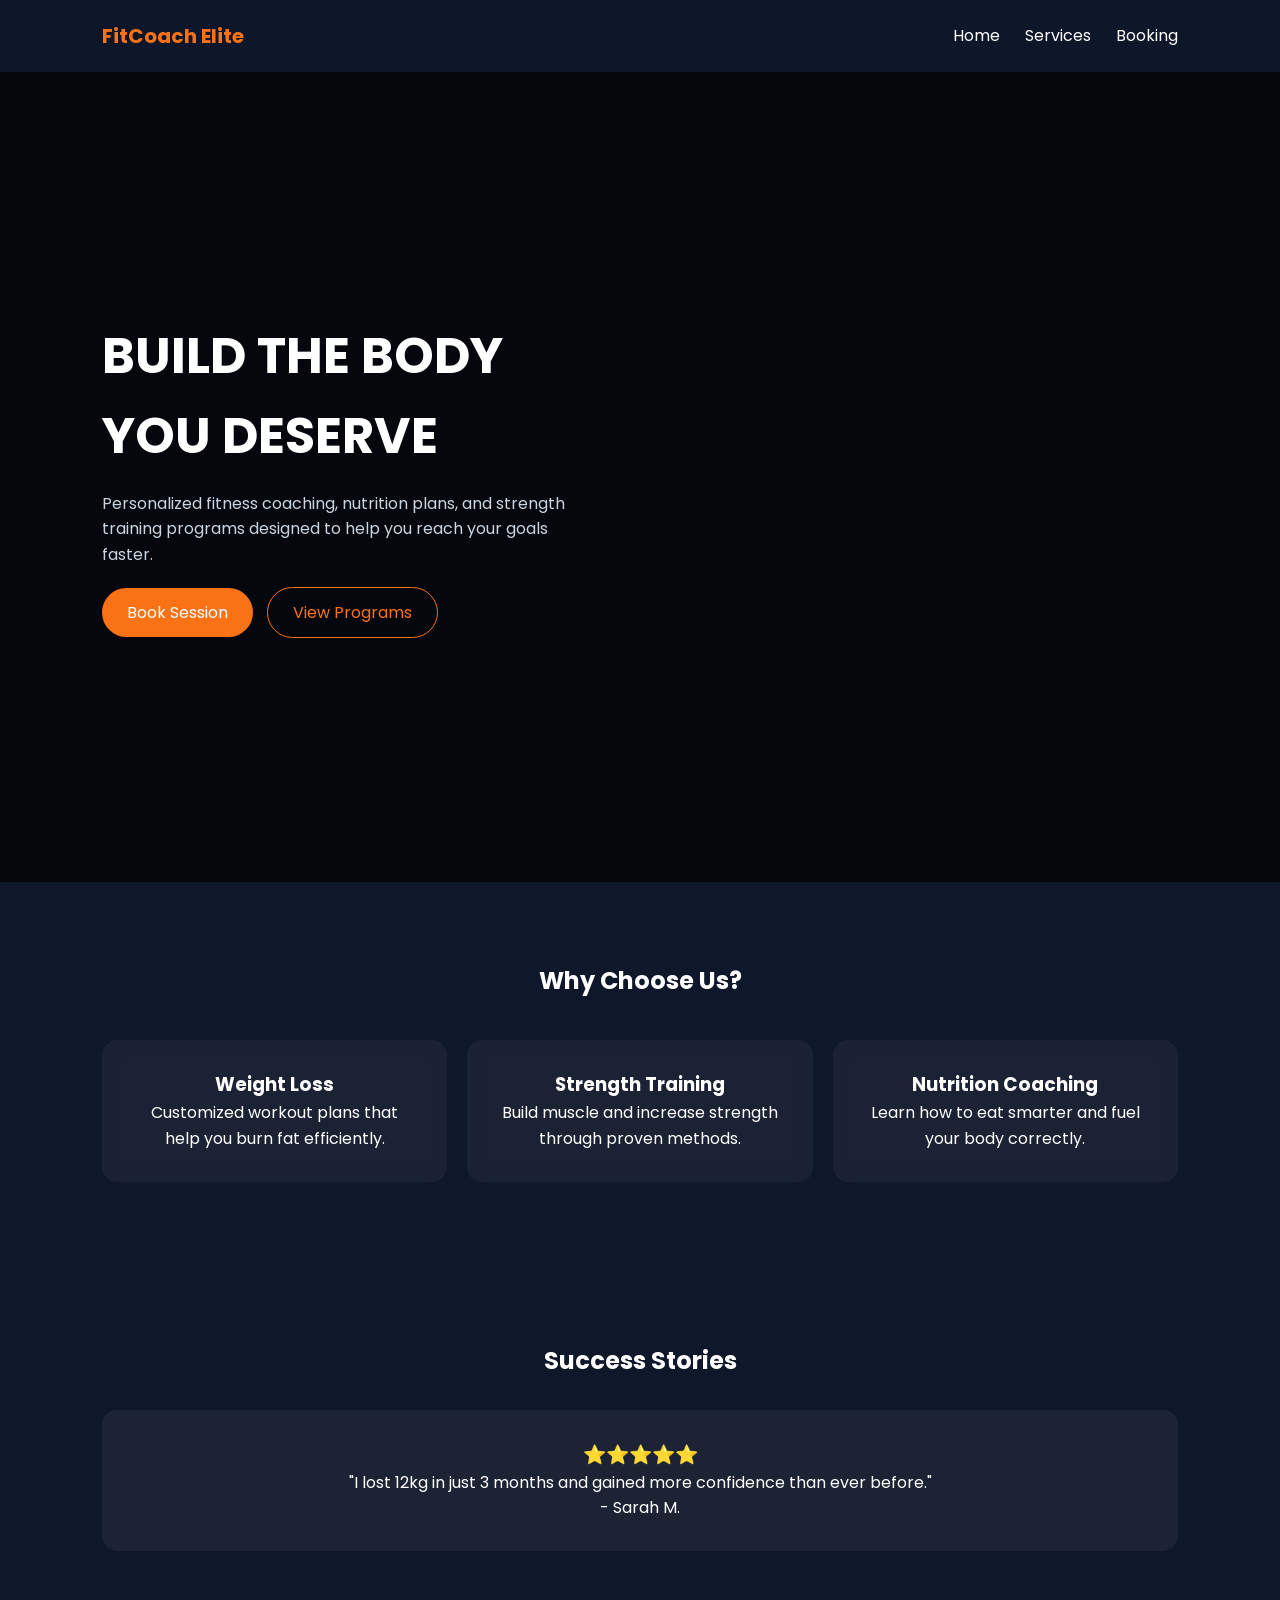
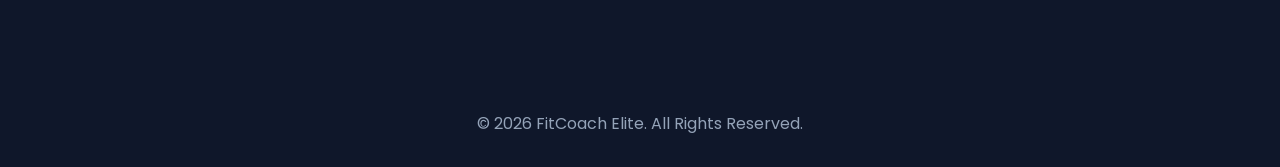
<file: index.html>
<!DOCTYPE html>
<html lang="en">
<head>
    <meta charset="UTF-8">
    <meta name="viewport" content="width=device-width, initial-scale=1.0">

    <title>FitCoach Elite</title>

    <link rel="stylesheet" href="style.css">

    <link href="https://fonts.googleapis.com/css2?family=Poppins:wght@300;400;500;600;700&display=swap" rel="stylesheet">
</head>
<body>

    <!-- Navbar -->
    <nav>
        <div class="logo">
            FitCoach Elite
        </div>

        <ul class="nav-links">
            <li><a href="index.html">Home</a></li>
            <li><a href="services.html">Services</a></li>
            <li><a href="booking.html">Booking</a></li>
        </ul>
    </nav>

    <!-- Hero Section -->
    <section class="hero">

        <div class="hero-content">

            <h1>
                BUILD THE BODY <br>
                YOU DESERVE
            </h1>

            <p>
                Personalized fitness coaching, nutrition plans,
                and strength training programs designed to help
                you reach your goals faster.
            </p>

            <div class="hero-buttons">
                <a href="booking.html" class="btn-primary">
                    Book Session
                </a>

                <a href="services.html" class="btn-secondary">
                    View Programs
                </a>
            </div>

        </div>

    </section>

    <!-- Features -->
    <section class="features">

        <h2>Why Choose Us?</h2>

        <div class="feature-container">

            <div class="feature-card">
                <h3>Weight Loss</h3>
                <p>
                    Customized workout plans that help
                    you burn fat efficiently.
                </p>
            </div>

            <div class="feature-card">
                <h3>Strength Training</h3>
                <p>
                    Build muscle and increase strength
                    through proven methods.
                </p>
            </div>

            <div class="feature-card">
                <h3>Nutrition Coaching</h3>
                <p>
                    Learn how to eat smarter and fuel
                    your body correctly.
                </p>
            </div>

        </div>

    </section>

    <!-- Testimonials -->
    <section class="testimonials">

        <h2>Success Stories</h2>

        <div class="testimonial-card">

            <h3>⭐⭐⭐⭐⭐</h3>

            <p>
                "I lost 12kg in just 3 months and gained
                more confidence than ever before."
            </p>

            <span>- Sarah M.</span>

        </div>

    </section>

    <!-- Footer -->
    <footer>
        <p>
            © 2026 FitCoach Elite. All Rights Reserved.
        </p>
    </footer>

</body>
</html>
</file>
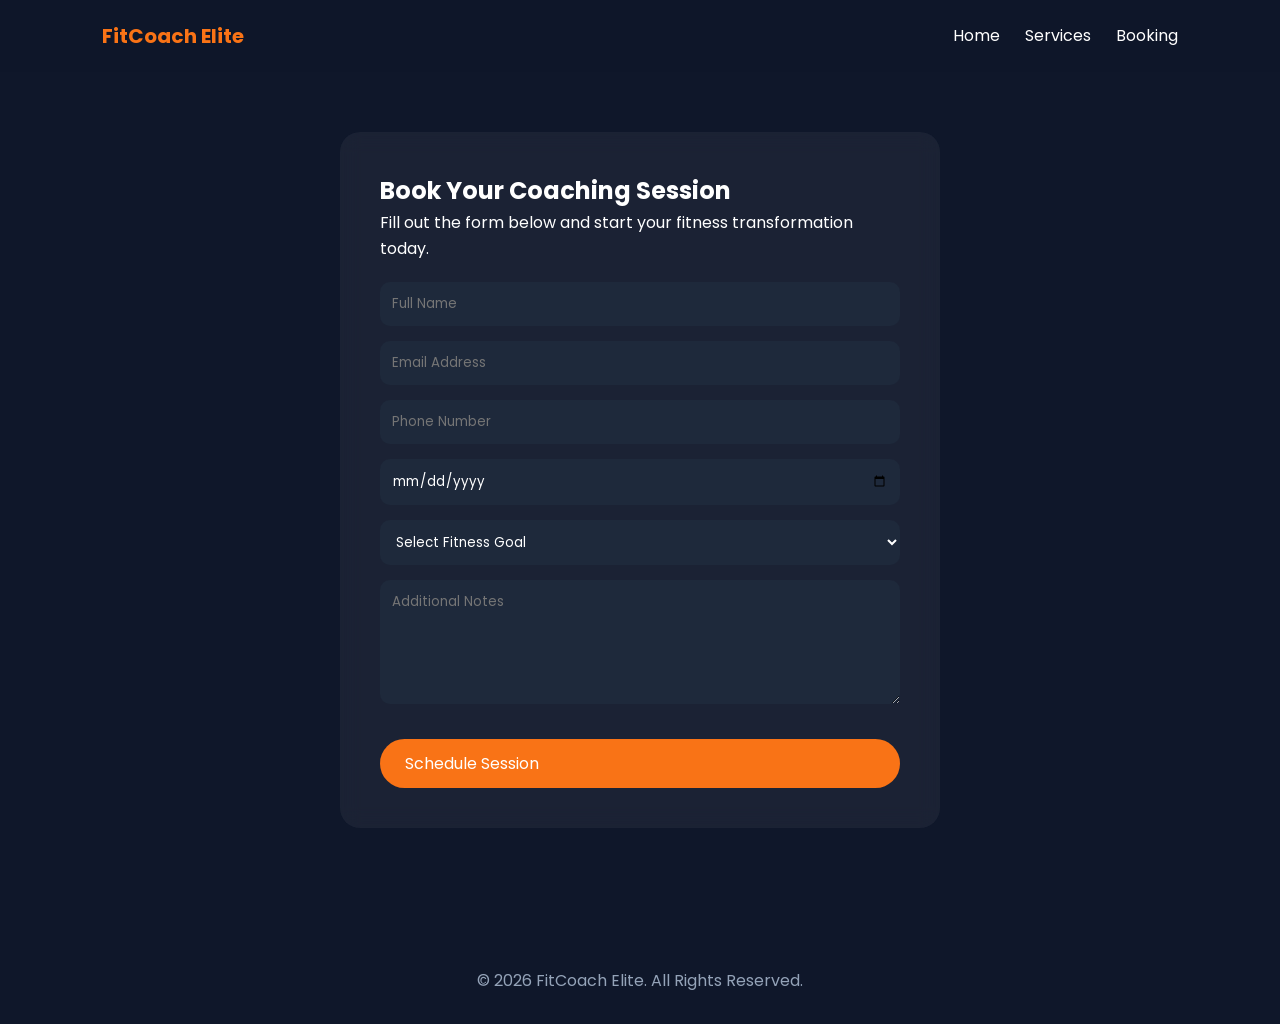
<file: booking.html>
<!DOCTYPE html>
<html lang="en">
<head>
    <meta charset="UTF-8">
    <meta name="viewport" content="width=device-width, initial-scale=1.0">
    <title>Book a Session | FitCoach Elite</title>

    <link rel="stylesheet" href="style.css">

    <link href="https://fonts.googleapis.com/css2?family=Poppins:wght@300;400;500;600;700&display=swap" rel="stylesheet">
</head>
<body>

    <!-- Navbar -->
    <nav>
        <div class="logo">
            FitCoach Elite
        </div>

        <ul class="nav-links">
            <li><a href="index.html">Home</a></li>
            <li><a href="services.html">Services</a></li>
            <li><a href="booking.html">Booking</a></li>
        </ul>
    </nav>

    <!-- Booking Section -->
    <section class="booking-section">

        <div class="booking-card">

            <h1>Book Your Coaching Session</h1>

            <p>
                Fill out the form below and start your
                fitness transformation today.
            </p>

            <form>

                <input
                    type="text"
                    placeholder="Full Name"
                    required
                >

                <input
                    type="email"
                    placeholder="Email Address"
                    required
                >

                <input
                    type="tel"
                    placeholder="Phone Number"
                    required
                >

                <input
                    type="date"
                    required
                >

                <select required>
                    <option value="">
                        Select Fitness Goal
                    </option>

                    <option>
                        Weight Loss
                    </option>

                    <option>
                        Muscle Gain
                    </option>

                    <option>
                        Strength Training
                    </option>

                    <option>
                        General Fitness
                    </option>
                </select>

                <textarea
                    rows="5"
                    placeholder="Additional Notes"
                ></textarea>

                <!-- Opens Modal -->
                <a href="#success-modal" class="btn-primary submit-btn">
                    Schedule Session
                </a>

            </form>

        </div>

    </section>

    <!-- Modal -->
    <div id="success-modal" class="modal">

        <div class="modal-content">

            <div class="checkmark">
                ✓
            </div>

            <h2>Booking Confirmed!</h2>

            <p>
                Thank you for choosing FitCoach Elite.
                Your appointment request has been received.
            </p>

            <a href="#" class="btn-primary">
                Close
            </a>

        </div>

    </div>

    <!-- Footer -->
    <footer>
        <p>
            © 2026 FitCoach Elite. All Rights Reserved.
        </p>
    </footer>

</body>
</html>
</file>
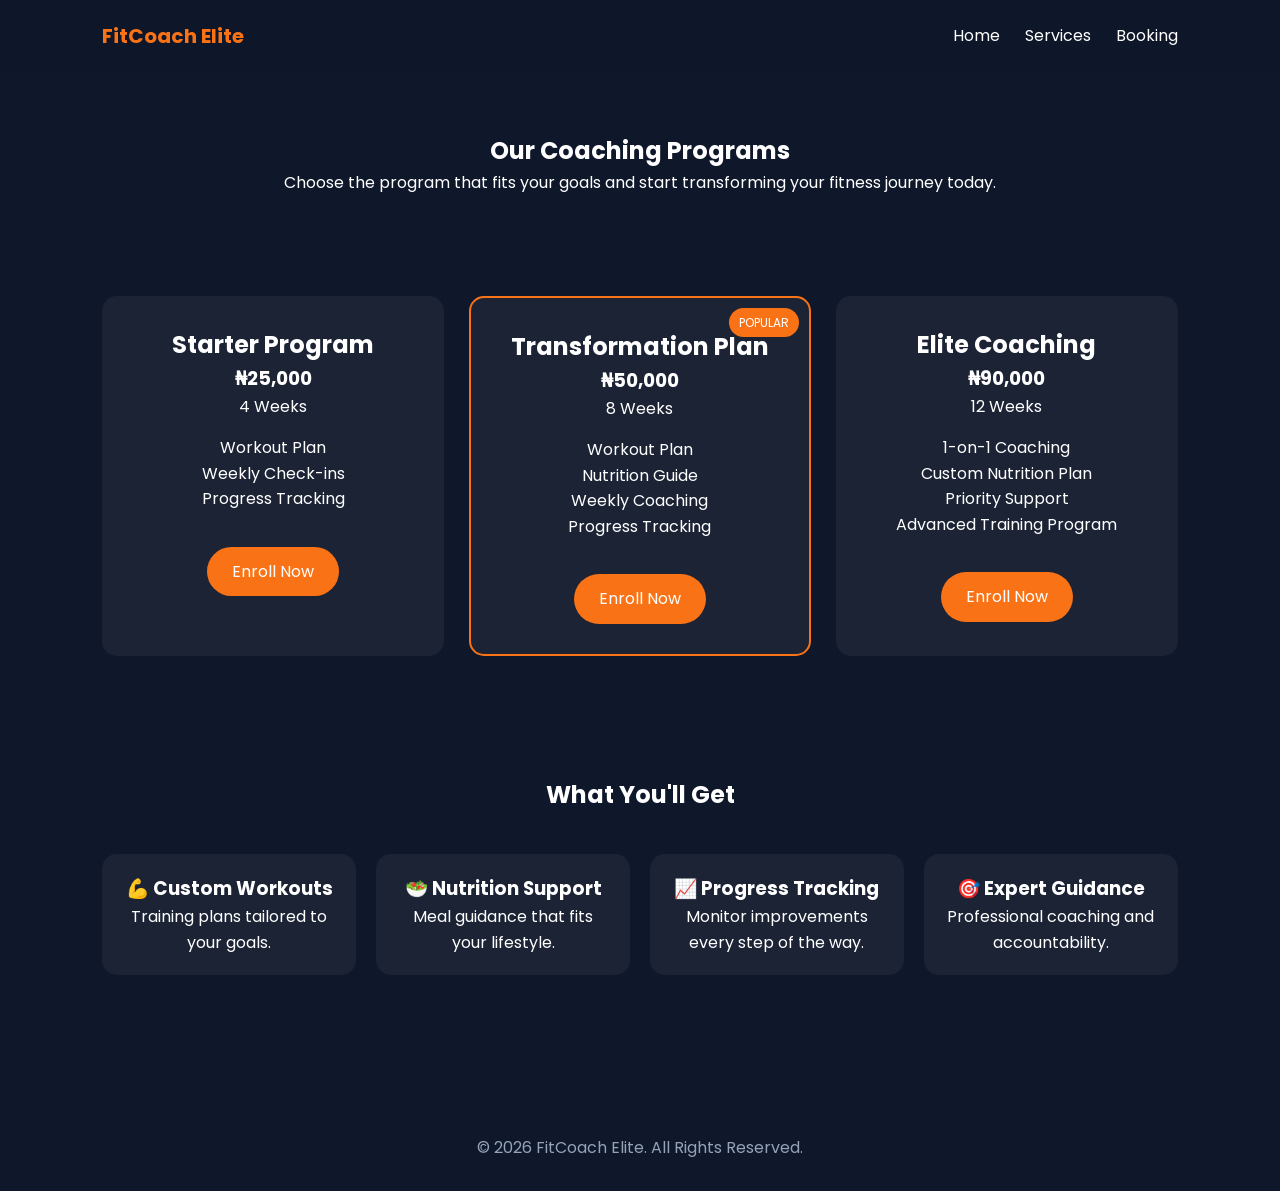
<file: services.html>
<!DOCTYPE html>
<html lang="en">
<head>
    <meta charset="UTF-8">
    <meta name="viewport" content="width=device-width, initial-scale=1.0">
    <title>Services | FitCoach Elite</title>

    <link rel="stylesheet" href="style.css">

    <link href="https://fonts.googleapis.com/css2?family=Poppins:wght@300;400;500;600;700&display=swap" rel="stylesheet">
</head>
<body>

    <!-- Navbar -->
    <nav>
        <div class="logo">
            FitCoach Elite
        </div>

        <ul class="nav-links">
            <li><a href="index.html">Home</a></li>
            <li><a href="services.html">Services</a></li>
            <li><a href="booking.html">Booking</a></li>
        </ul>
    </nav>

    <!-- Header -->
    <section class="page-header">

        <h1>Our Coaching Programs</h1>

        <p>
            Choose the program that fits your goals and
            start transforming your fitness journey today.
        </p>

    </section>

    <!-- Programs -->
    <section class="programs">

        <div class="program-card">

            <h2>Starter Program</h2>

            <h3>₦25,000</h3>

            <p>4 Weeks</p>

            <ul>
                <li>Workout Plan</li>
                <li>Weekly Check-ins</li>
                <li>Progress Tracking</li>
            </ul>

            <a href="booking.html" class="btn-primary">
                Enroll Now
            </a>

        </div>

        <div class="program-card featured">

            <div class="badge">POPULAR</div>

            <h2>Transformation Plan</h2>

            <h3>₦50,000</h3>

            <p>8 Weeks</p>

            <ul>
                <li>Workout Plan</li>
                <li>Nutrition Guide</li>
                <li>Weekly Coaching</li>
                <li>Progress Tracking</li>
            </ul>

            <a href="booking.html" class="btn-primary">
                Enroll Now
            </a>

        </div>

        <div class="program-card">

            <h2>Elite Coaching</h2>

            <h3>₦90,000</h3>

            <p>12 Weeks</p>

            <ul>
                <li>1-on-1 Coaching</li>
                <li>Custom Nutrition Plan</li>
                <li>Priority Support</li>
                <li>Advanced Training Program</li>
            </ul>

            <a href="booking.html" class="btn-primary">
                Enroll Now
            </a>

        </div>

    </section>

    <!-- Benefits -->
    <section class="benefits">

        <h2>What You'll Get</h2>

        <div class="benefit-grid">

            <div class="benefit-card">
                <h3>💪 Custom Workouts</h3>
                <p>Training plans tailored to your goals.</p>
            </div>

            <div class="benefit-card">
                <h3>🥗 Nutrition Support</h3>
                <p>Meal guidance that fits your lifestyle.</p>
            </div>

            <div class="benefit-card">
                <h3>📈 Progress Tracking</h3>
                <p>Monitor improvements every step of the way.</p>
            </div>

            <div class="benefit-card">
                <h3>🎯 Expert Guidance</h3>
                <p>Professional coaching and accountability.</p>
            </div>

        </div>

    </section>

    <!-- Footer -->
    <footer>
        <p>
            © 2026 FitCoach Elite. All Rights Reserved.
        </p>
    </footer>

</body>
</html>
</file>
<file: style.css>
* {
    margin: 0;
    padding: 0;
    box-sizing: border-box;
    font-family: 'Poppins', sans-serif;
}

body {
    background: #0f172a;
    color: #fff;
    line-height: 1.6;
}

/* ================= NAVBAR ================= */

nav {
    display: flex;
    justify-content: space-between;
    align-items: center;
    padding: 20px 8%;
    background: rgba(15, 23, 42, 0.95);
    position: sticky;
    top: 0;
    z-index: 100;
    backdrop-filter: blur(10px);
}

.logo {
    font-size: 20px;
    font-weight: 700;
    color: #f97316;
}

.nav-links {
    list-style: none;
    display: flex;
    gap: 25px;
}

.nav-links a {
    text-decoration: none;
    color: #fff;
    transition: 0.3s;
}

.nav-links a:hover {
    color: #f97316;
}

/* ================= HERO ================= */

.hero {
    height: 90vh;
    display: flex;
    align-items: center;
    padding: 0 8%;
    background: linear-gradient(rgba(0,0,0,0.7), rgba(0,0,0,0.7)),
    url("https://images.unsplash.com/photo-1517836357463-d25dfeac3438");
    background-size: cover;
    background-position: center;
}

.hero-content h1 {
    font-size: 50px;
    margin-bottom: 15px;
}

.hero-content p {
    color: #cbd5e1;
    max-width: 500px;
}

/* ================= BUTTONS ================= */

.btn-primary {
    display: inline-block;
    margin-top: 20px;
    padding: 12px 25px;
    background: #f97316;
    color: #fff;
    text-decoration: none;
    border-radius: 30px;
    transition: 0.3s;
}

.btn-primary:hover {
    transform: translateY(-3px);
    box-shadow: 0 10px 20px rgba(249, 115, 22, 0.4);
}

.btn-secondary {
    display: inline-block;
    margin-left: 10px;
    padding: 12px 25px;
    border: 1px solid #f97316;
    color: #f97316;
    border-radius: 30px;
    text-decoration: none;
    transition: 0.3s;
}

.btn-secondary:hover {
    background: #f97316;
    color: #fff;
}

/* ================= FEATURES ================= */

.features {
    padding: 80px 8%;
    text-align: center;
}

.feature-container {
    display: grid;
    grid-template-columns: repeat(3, 1fr);
    gap: 20px;
    margin-top: 40px;
}

.feature-card {
    background: rgba(255, 255, 255, 0.05);
    padding: 30px;
    border-radius: 15px;
    backdrop-filter: blur(10px);
    transition: 0.3s;
}

.feature-card:hover {
    transform: translateY(-10px);
}

/* ================= TESTIMONIAL ================= */

.testimonials {
    padding: 80px 8%;
    text-align: center;
}

.testimonial-card {
    margin-top: 30px;
    background: rgba(255, 255, 255, 0.05);
    padding: 30px;
    border-radius: 15px;
}

/* ================= SERVICES ================= */

.page-header {
    text-align: center;
    padding: 60px 8%;
}

.programs {
    display: grid;
    grid-template-columns: repeat(3, 1fr);
    gap: 25px;
    padding: 40px 8%;
}

.program-card {
    background: rgba(255, 255, 255, 0.05);
    padding: 30px;
    border-radius: 15px;
    text-align: center;
    transition: 0.3s;
}

.program-card:hover {
    transform: translateY(-10px);
}

.program-card ul {
    list-style: none;
    margin: 15px 0;
}

.featured {
    border: 2px solid #f97316;
    position: relative;
}

.badge {
    position: absolute;
    top: 10px;
    right: 10px;
    background: #f97316;
    padding: 5px 10px;
    font-size: 12px;
    border-radius: 20px;
}

/* ================= BENEFITS ================= */

.benefits {
    padding: 80px 8%;
    text-align: center;
}

.benefit-grid {
    display: grid;
    grid-template-columns: repeat(4, 1fr);
    gap: 20px;
    margin-top: 40px;
}

.benefit-card {
    background: rgba(255, 255, 255, 0.05);
    padding: 20px;
    border-radius: 15px;
}

/* ================= BOOKING ================= */

.booking-section {
    padding: 60px 8%;
    display: flex;
    justify-content: center;
}

.booking-card {
    width: 100%;
    max-width: 600px;
    background: rgba(255, 255, 255, 0.05);
    padding: 40px;
    border-radius: 20px;
    backdrop-filter: blur(10px);
}

.booking-card form {
    display: flex;
    flex-direction: column;
    gap: 15px;
    margin-top: 20px;
}

input, select, textarea {
    padding: 12px;
    border-radius: 10px;
    border: none;
    outline: none;
    background: #1e293b;
    color: #fff;
}

/* ================= MODAL ================= */

.modal {
    position: fixed;
    top: 0;
    left: 0;
    width: 100%;
    height: 100%;
    background: rgba(0,0,0,0.7);
    display: none;
    justify-content: center;
    align-items: center;
}

.modal:target {
    display: flex;
}

.modal-content {
    background: #1e293b;
    padding: 40px;
    border-radius: 20px;
    text-align: center;
    width: 90%;
    max-width: 400px;
}

.checkmark {
    font-size: 50px;
    color: #22c55e;
    margin-bottom: 10px;
}

/* ================= FOOTER ================= */

footer {
    text-align: center;
    padding: 30px;
    margin-top: 50px;
    color: #94a3b8;
}

/* ================= RESPONSIVE ================= */

@media (max-width: 900px) {

    .feature-container,
    .programs,
    .benefit-grid {
        grid-template-columns: 1fr;
    }

    .hero-content h1 {
        font-size: 35px;
    }

    nav {
        flex-direction: column;
        gap: 15px;
    }
}
</file>
